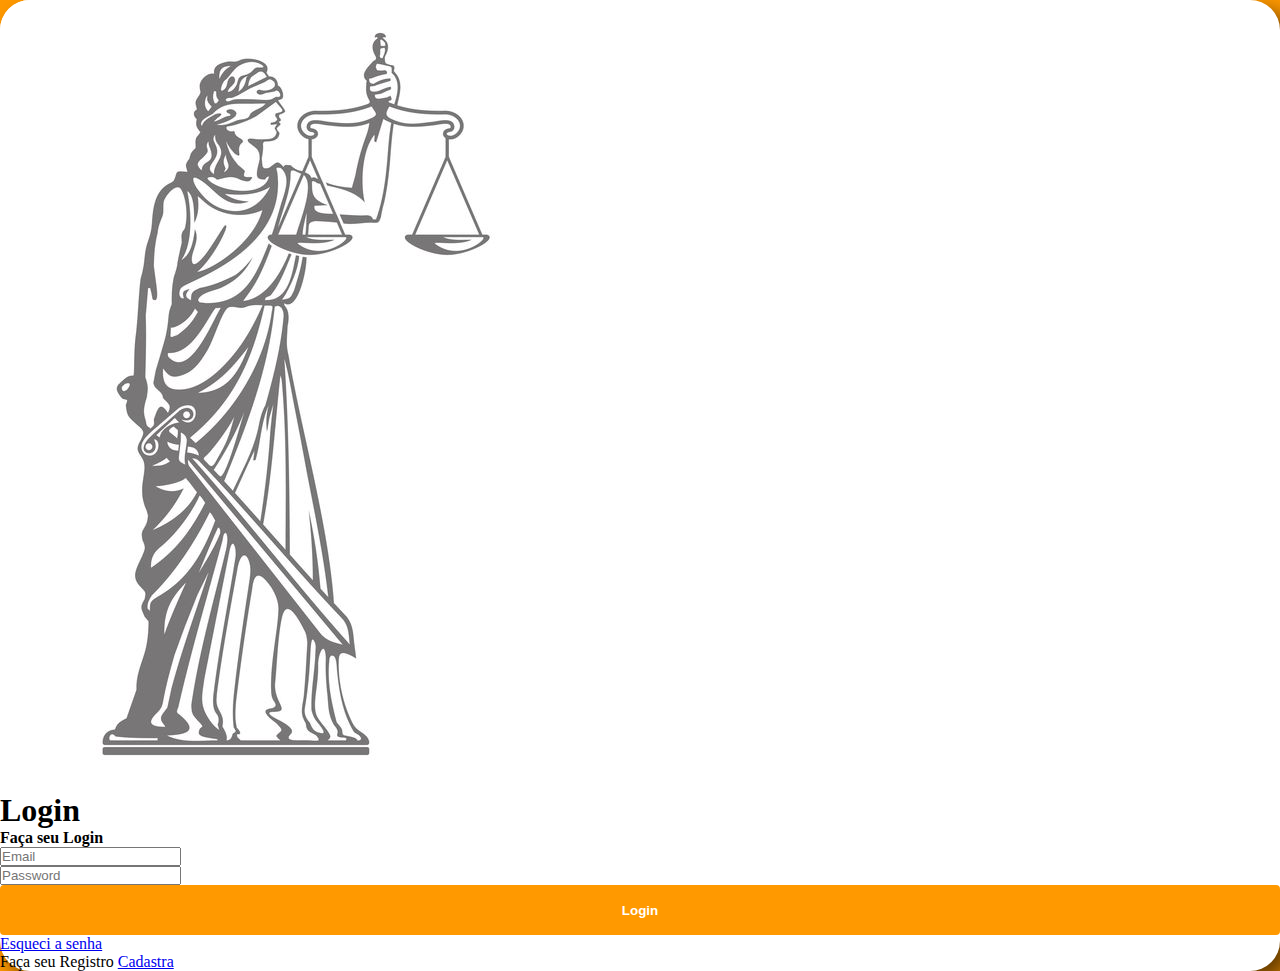
<file: Index.html>
<!DOCTYPE html>
<html lang="Pt-BR">
  <head>
    <meta charset="utf-8" />
    <meta
      name="viewport"
      content="width=device-width, initial-scale=1, shrink-to-fit=no"
    />
    <link
      rel="stylesheet"
      href="https://cdn.jsdelivr.net/npm/bootstrap@4.6.2/dist/css/bootstrap.min.css"
      integrity="sha384-xOolHFLEh07PJGoPkLv1IbcEPTNtaed2xpHsD9ESMhqIYd0nLMwNLD69Npy4HI+N"
      crossorigin="anonymous"
    />

    <title>Estacao do Direito</title>

    <style>
      * {
        padding: 0;
        margin: 0;
        box-sizing: border-box;
      }
      body {
        background: rgb(255, 153, 0);
      }
      .row {
        background: white;
        border-radius: 30px;
        box-shadow: 12px 12px 22px rgba(0, 0, 0, 0.612);
      }
      img {
        border-top-left-radius: 30px;
        border-bottom-left-radius: 30px;
      }
      .btn1 {
        border: none;
        outline: none;
        height: 50px;
        width: 100%;
        background-color: rgb(255, 153, 0);
        color: white;
        border-radius: 4px;
        font-weight: bold;
      }
      .btn1:hover {
        background: white;
        border: 1px solid;
        color: black;
      }
    </style>
  </head>
  <body>
    <section class="Form my-4 mx-5">
      <div class="container">
        <div class="row no-gutters">
          <div class="col-lg-5">
            <img src="imagem/l.jpg" class="img-fluid" alt="" />
          </div>
          <div class="col-lg-7 px-5 pt-5">
            <h1 class="font-weight-bold py-3">Login</h1>
            <h4>Faça seu Login</h4>
            <form>
              <div class="form-row">
                <div class="col-lg-7">
                  <input
                    type="email"
                    placeholder="Email"
                    class="form-control my-3 p-4"
                  />
                </div>
              </div>
              <div class="form-row">
                <div class="col-lg-7">
                  <input
                    type="password"
                    placeholder="Password"
                    class="form-control my-3 p-4"
                  />
                </div>
              </div>
              <div class="form-row">
                <div class="col-lg-7">
                  <button type="button" class="btn1 mt-1 mb-5">Login</button>
                </div>
              </div>
              <a href="EsquecSenha.html">Esqueci a senha</a>
              <p>Faça seu Registro <a href="Cadastro.html">Cadastra</a></p>
            </form>
          </div>
        </div>
      </div>
    </section>
  </body>
</html>
</file>
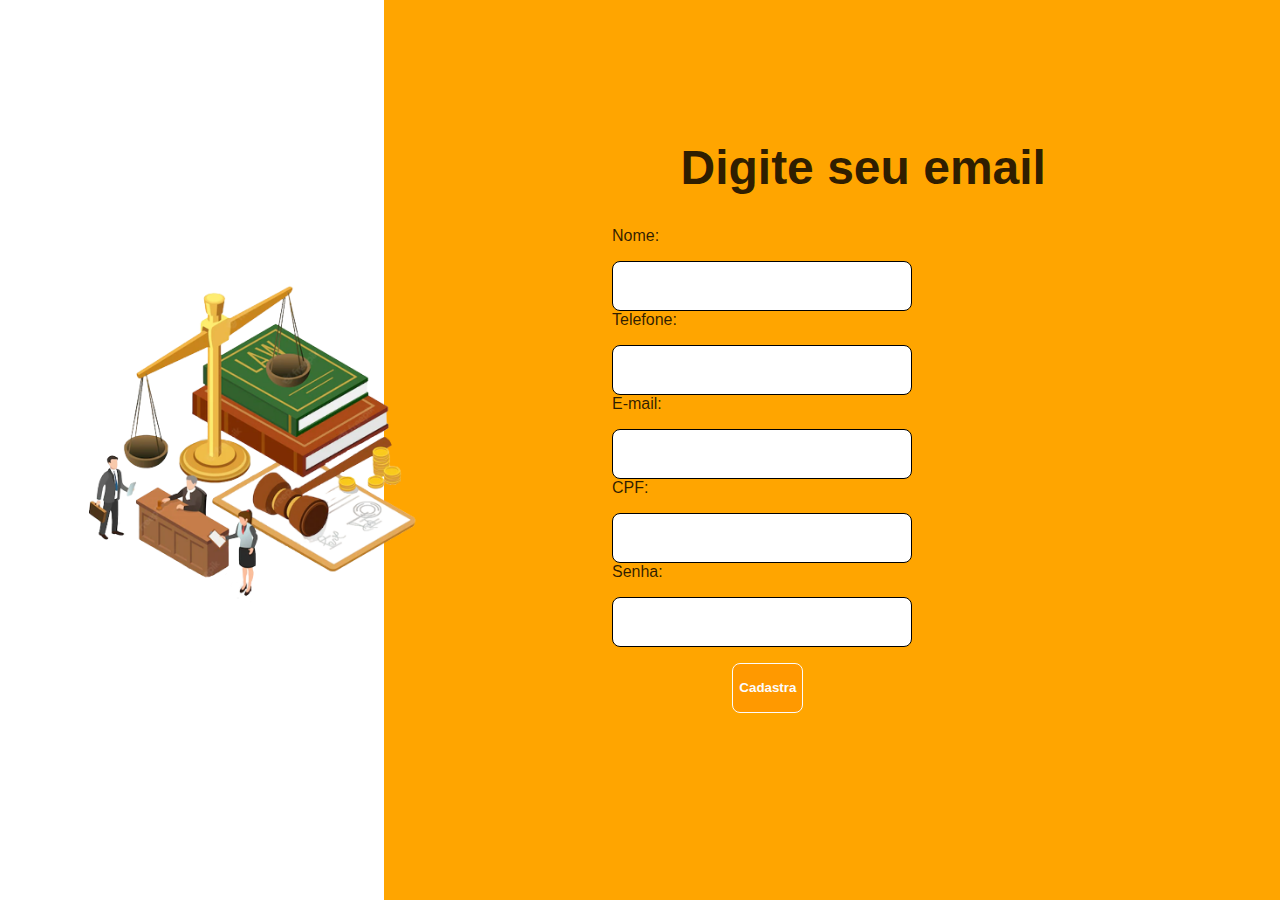
<file: Cadastro.html>
<!DOCTYPE html>
<html lang="Pt-BR">
  <head>
    <meta charset="UTF-8" />
    <meta http-equiv="X-UA-Compatible" content="IE=edge" />
    <meta name="viewport" content="width=device-width, initial-scale=1.0" />
    <link
      rel="stylesheet"
      href="https://cdn.jsdelivr.net/npm/bootstrap@4.6.2/dist/css/bootstrap.min.css"
      integrity="sha384-xOolHFLEh07PJGoPkLv1IbcEPTNtaed2xpHsD9ESMhqIYd0nLMwNLD69Npy4HI+N"
      crossorigin="anonymous"
    />

    <title>Document</title>
    <style>
      * {
        margin: 0;
        padding: 0;
        border: 0;
        box-sizing: border-box;
        font-family: "Poppins", sans-serif;
      }
      body {
        width: 100%;
        height: 10rem;
        background-image: linear-gradient(to left, orange 70%, white 30%);
        color: rgba(0, 0, 0, 0.815);
        font-weight: 500;
        display: flex;
        min-height: 100vh;
        min-width: 100vw;
      }
      main {
        padding-left: 4vw;
        width: 100vw;
        display: flex;
        flex-direction: column;
        align-items: left;
        justify-content: center;
        padding: 2rem 4rem;
      }
      main h1 {
        margin-top: -3rem;
        font-size: 3rem;
        margin-bottom: 2rem;
        padding-left: 9.1vw;
      }
      main form {
        padding-right: 20vw;
        display: flex;
        flex-direction: column;
        align-items: center;
      }
      main form label {
        display: flex;
        flex-direction: column;
      }
      main form input {
        height: 50px;
        width: 300px;
        padding: 0 0.5rem;
        margin-top: 1rem;
        outline: none;
        font-size: 1rem;
        border: 1px solid;
        border-radius: 8px;
      }
      .btn1 {
        margin-top: 1rem;
        outline: none;
        height: 50px;
        width: 120%;
        background-color: rgb(255, 153, 0);
        color: white;
        border-radius: 8px;
        font-weight: bold;
        border: 1px solid;
        color: rgb(252, 252, 252);
      }
      .btn1:hover {
        background: white;
        border: 1px solid;
        color: orange;
      }

      section.imagem {
        width: 50vw;
        display: flex;
        align-items: center;
        padding-left: -15rem;
        justify-content: flex-end;
      }
      section.imagem img {
        width: 500px;
        padding: 20px;
      }

      @media only screen and (max-width: 900px) {
        section.imagem {
          display: none;
          visibility: hidden;
        }
        main {
          width: 100vw;
          display: flex;
          flex-direction: column;
          align-items: left;
          justify-content: center;
          padding: 2rem 4rem;
        }
        main h1 {
          margin-top: -7rem;
          font-size: 3rem;
          margin-bottom: 2rem;
          padding-right: 20vw;
          width: 100vw;
          display: flex;
          flex-direction: column;
          align-items: left;
          justify-content: center;
        }
        main form label {
          width: 14rem;
          display: flex;
          flex-direction: column;
        }
        .btn1 {
          margin-right: -5rem;
        }
        .btn1:hover {
          margin-right: -5rem;
          width: 17rem;
        }
        body {
          background: orange;
        }
      }
    </style>
  </head>
  <body>
    <section class="imagem">
      <img src="imagem/p.png" alt="mobile" />
    </section>
    <main>
      <h1>Digite seu email</h1>
      <form action="">
        <label for="text">
          <span>Nome:</span>
          <input type="text" id="text" name="Nome" />
        </label>
        <label for="tel">
          <span>Telefone:</span>
          <input type="tel" id="tel" name="Telefone" />
        </label>
        <label for="email">
          <span>E-mail:</span>
          <input type="email" id="email" name="email" />
        </label>
        <label for="text">
          <span>CPF:</span>
          <input type="text" id="text" name="CPF" />
        </label>
        <label for="password">
          <span>Senha:</span>
          <input type="password" id="password" name="Senha" />
        </label>
        <a href="TelaInicio.html"
          ><button type="button" class="btn1">Cadastra</button></a
        >
      </form>
    </main>
  </body>
</html>
</file>
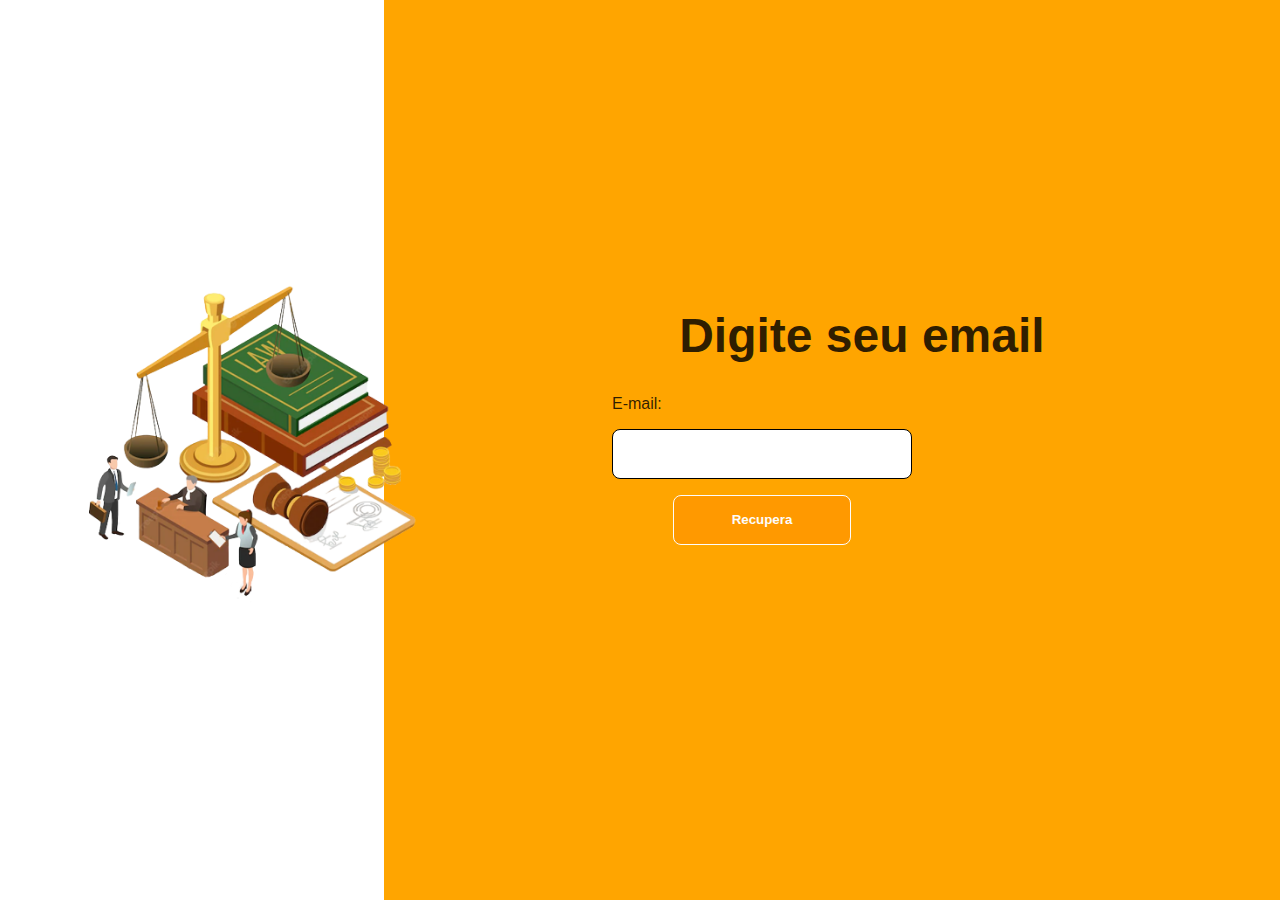
<file: EsquecSenha.html>
<!DOCTYPE html>
<html lang="Pt-BR">
  <head>
    <meta charset="UTF-8" />
    <meta http-equiv="X-UA-Compatible" content="IE=edge" />
    <meta name="viewport" content="width=device-width, initial-scale=1.0" />
    <link
      rel="stylesheet"
      href="https://cdn.jsdelivr.net/npm/bootstrap@4.6.2/dist/css/bootstrap.min.css"
      integrity="sha384-xOolHFLEh07PJGoPkLv1IbcEPTNtaed2xpHsD9ESMhqIYd0nLMwNLD69Npy4HI+N"
      crossorigin="anonymous"
    />

    <title>Document</title>
    <style>
      * {
        margin: 0;
        padding: 0;
        border: 0;
        box-sizing: border-box;
        font-family: "Poppins", sans-serif;
      }
      body {
        width: 100%;
        height: 10rem;
        background-image: linear-gradient(to left, orange 70%, white 30%);
        color: rgba(0, 0, 0, 0.815);
        font-weight: 500;
        display: flex;
        min-height: 100vh;
        min-width: 100vw;
      }
      main {
        padding-left: 4vw;
        width: 100vw;
        display: flex;
        flex-direction: column;
        align-items: left;
        justify-content: center;
        padding: 2rem 4rem;
      }
      main h1 {
        margin-top: -3rem;
        font-size: 3rem;
        margin-bottom: 2rem;
        padding-left: 9vw;
      }
      main form {
        padding-right: 20vw;
        display: flex;
        flex-direction: column;
        align-items: center;
      }
      main form label {
        display: flex;
        flex-direction: column;
      }
      main form input {
        height: 50px;
        width: 300px;
        padding: 0 0.5rem;
        margin-top: 1rem;
        outline: none;
        font-size: 1rem;
        border: 1px solid;
        border-radius: 8px;
      }
      .btn1 {
        margin-top: 1rem;
        outline: none;
        height: 50px;
        width: 45%;
        background-color: rgb(255, 153, 0);
        color: white;
        border-radius: 8px;
        font-weight: bold;
        border: 1px solid;
        color: rgb(252, 252, 252);
      }
      .btn1:hover {
        background: white;
        border: 1px solid;
        color: orange;
      }

      section.imagem {
        width: 50vw;
        display: flex;
        align-items: center;
        padding-left: -15rem;
        justify-content: flex-end;
      }
      section.imagem img {
        width: 500px;
        padding: 20px;
      }

      @media only screen and (max-width: 900px) {
        section.imagem {
          display: none;
          visibility: hidden;
        }
        main {
          width: 100vw;
          display: flex;
          flex-direction: column;
          align-items: left;
          justify-content: center;
          padding: 2rem 4rem;
        }
        main h1 {
          margin-top: -7rem;
          font-size: 3rem;
          margin-bottom: 2rem;
          padding-right: 20vw;
          width: 100vw;
          display: flex;
          flex-direction: column;
          align-items: left;
          justify-content: center;
        }
        main form label {
          width: 14rem;
          display: flex;
          flex-direction: column;
        }
        .btn1 {
          margin-right: -5rem;
        }
        .btn1:hover {
          margin-right: -5rem;
          width: 17rem;
        }
        body {
          background: orange;
        }
      }
    </style>
  </head>
  <body>
    <section class="imagem">
      <img src="imagem/p.png" alt="mobile" />
    </section>
    <main>
      <h1>Digite seu email</h1>
      <form action="">
        <label for="email">
          <span>E-mail:</span>
          <input type="email" id="email" name="email" />
        </label>
        <button type="button" class="btn1">Recupera</button>
      </form>
    </main>
  </body>
</html>
</file>
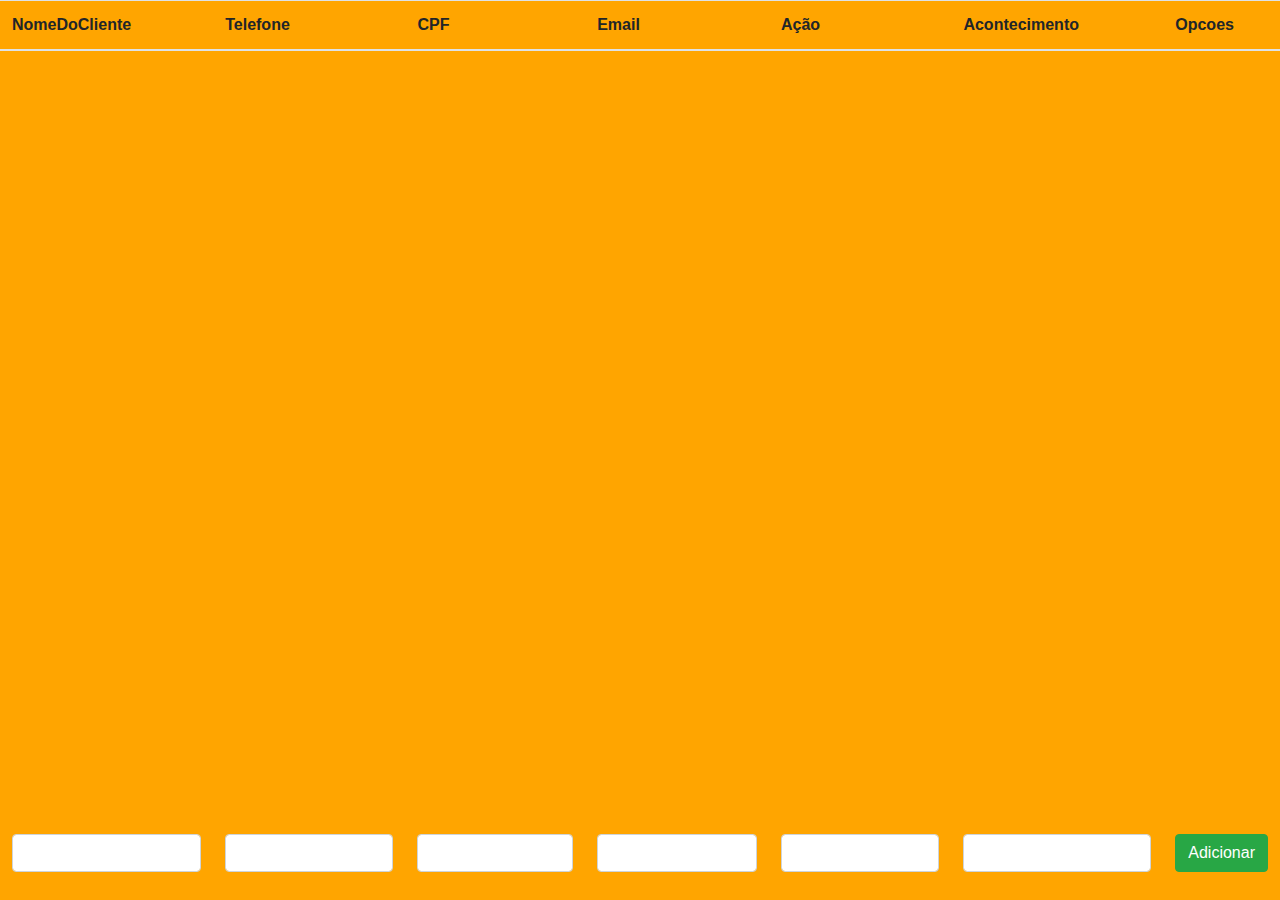
<file: TelaInicio.html>
<!DOCTYPE html>
<html lang="en">
  <head>
    <meta charset="UTF-8" />
    <meta http-equiv="X-UA-Compatible" content="IE=edge" />
    <meta name="viewport" content="width=device-width, initial-scale=1.0" />
    <title>Document</title>
    <link
      rel="stylesheet"
      href="https://stackpath.bootstrapcdn.com/bootstrap/4.5.2/css/bootstrap.min.css"
      integrity="sha384-JcKb8q3iqJ61gNV9KGb8thSsNjpSL0n8PARn9HuZOnIxN0hoP+VmmDGMN5t9UJ0Z"
      crossorigin="anonymous"
    />
    <style>
        body{
             width: 100%;
        height: 10rem;
        background:orange;
        color: rgba(0, 0, 0, 0.815);
        font-weight: 500;
        display: flex;
        min-height: 100vh;
        min-width: 100vw;
    }
      .table {
        width: 100%;
        margin-bottom: 1rem;
        color: #212529;
      }

      .table th,
      .table td {
        padding: 0.75rem;
        vertical-align: top;
        border-top: 1px solid #dee2e6;
      }

      .table thead th {
        vertical-align: bottom;
        border-bottom: 2px solid #dee2e6;
      }

      .table tbody + tbody {
        border-top: 2px solid #dee2e6;
      }

      .table .table {
        background-color: #fff;
      }

      .table-dark {
        color: #fff;
        background-color: #212529;
      }

      .table-dark th,
      .table-dark td,
      .table-dark thead th {
        border-color: #32383e;
      }

      .table-dark.table-bordered {
        border: 0;
      }

      .table-dark.table-striped tbody tr:nth-of-type(odd) {
        background-color: rgba(255, 255, 255, 0.05);
      }

      .table-dark.table-hover tbody tr:hover {
        background-color: rgba(255, 255, 255, 0.075);
      }
    </style>
  </head>
  <body>
    <table class="table">
      <thead>
        <tr>
          <th scope="col">NomeDoCliente</th>
          <th scope="col">Telefone</th>
          <th scope="col">CPF</th>
          <th scope="col">Email</th>
          <th scope="col">Ação</th>
          <th scope="col">Acontecimento</th>
          <th scope="col">Opcoes</th>
        </tr>
      </thead>
      <tbody>
        <tfoot>
            <tr>
              <td><input type="text" class="form-control" id="nome-input" /></td>
              <td><input type="tel" class="form-control" id="tel-input" /></td>
              <td><input type="text" class="form-control" id="CPF-input" /></td>
              <td><input type="email" class="form-control" id="email-input" /></td>
              <td><input type="text" class="form-control" id="acao-input" /></td>
              <td><input type="text" class="form-control" id="acontecimento-input" /></td>
              <td>
                <button class="btn btn-success" id="add-button">Adicionar</button>
              </td>
            </tr>
          </tfoot>
      </tbody>
    </table>
    <script>
const removeButtons = document.querySelectorAll('.remove-button');
const addButton = document.querySelector('#add-button');
const nomeInput = document.querySelector('#nome-input');
const telInput = document.querySelector('#tel-input');
const CPFInput = document.querySelector('#CPF-input');
const emailInput = document.querySelector('#email-input');
const acaoInput = document.querySelector('#acao-input');
const acontecimentoInput = document.querySelector('#acontecimento-input');


removeButtons.forEach(button => {
  button.addEventListener('click', event => {
    const row = event.target.parentNode.parentNode;
    row.parentNode.removeChild(row);
  });
});

addButton.addEventListener('click', event => {
  const nome = nomeInput.value;
  const tel = telInput.value;
  const CPF = CPFInput.value;
  const email = emailInput.value;
  const acao =  acaoInput.value;
  const acontecimento = acontecimentoInput.value;

  const table = document.querySelector('table');
  const newRow = document.createElement('tr');
  newRow.innerHTML = `
    <td>${nome}</td>
    <td>${tel}</td>
    <td>${CPF}</td>
    <td>${email}</td>
    <td>${acao}</td>
    <td>${acontecimento}</td>
    <td><button class="btn btn-danger remove-button">Remover</button></td>
  `;
  table.tBodies[0].insertBefore(newRow, table.tBodies[0].rows[3]);  // adiciona a nova linha antes da terceira linha da tbody (a última linha)

  nomeInput.value = '';  // limpa os campos de entrada
  telInput.value = '';
  CPFInput.value = '';
  emailInput.value = '';
  acaoInput.value = '';
  acontecimentoInput.value = '';

  const newRemoveButton = newRow.querySelector('.remove-button');
  newRemoveButton.addEventListener('click', event => {
    const row = event.target.parentNode.parentNode;
    row.parentNode.removeChild(row);
  });
});
    </script>
  </body>
</html>
</file>
